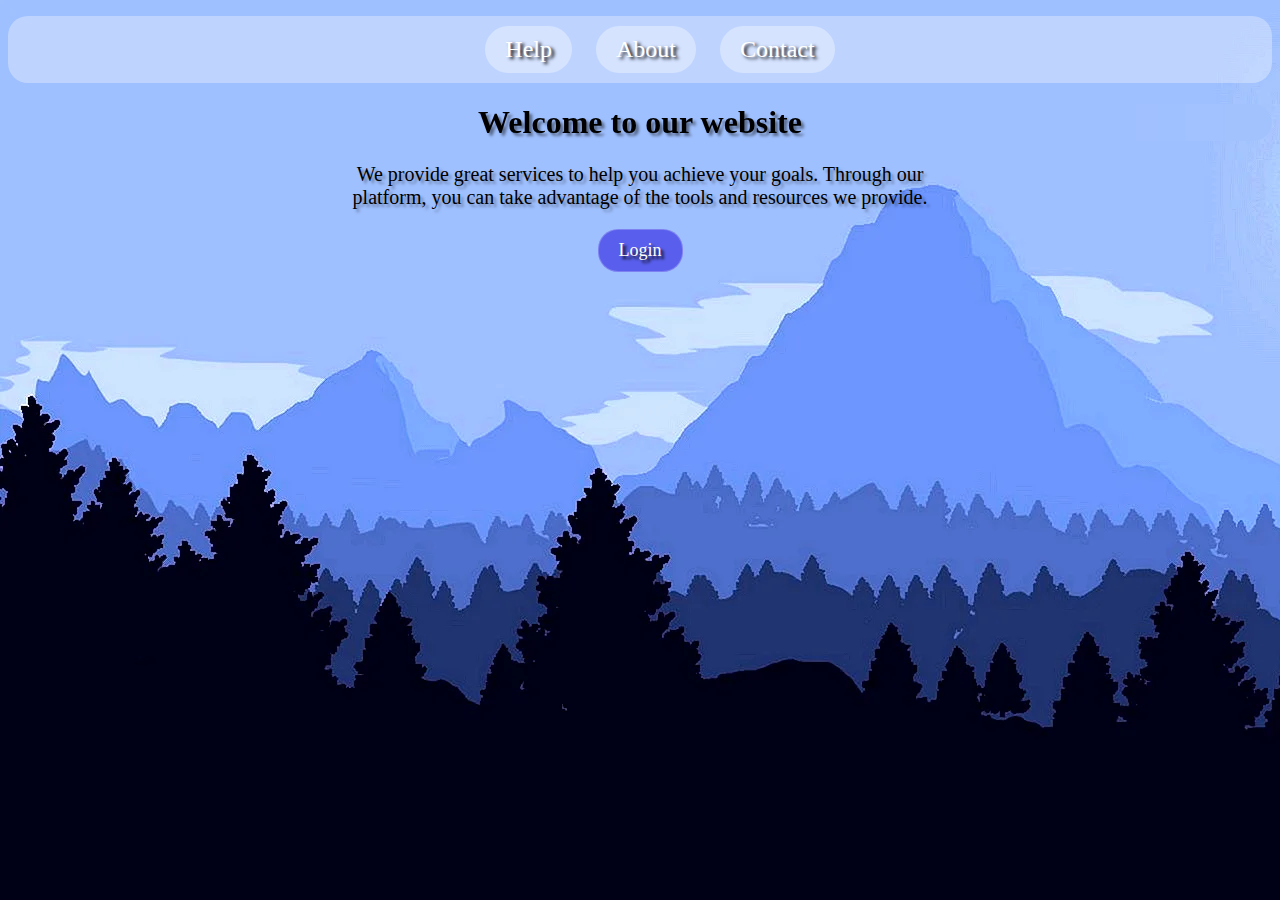
<file: index.html>
<!DOCTYPE html>
<html lang="ar">
<head>
    <meta charset="UTF-8">
    <meta name="viewport" content="width=device-width, initial-scale=1.0">
    <title>الصفحة </title>
    <link rel="stylesheet" href="game2.css">
</head>
<body>
    <ul>
        <li><a href="#" onclick="displayMessage('Help')">Help</a></li>
        <li><a href="#" onclick="displayMessage('About')">About</a></li>
        <li><a href="#" onclick="displayMessage('Contact')">Contact</a></li>
    </ul>

    <h1 id="welcome-message">Welcome to our website</h1>
    <p id="description">We provide great services to help 
        you achieve your goals.
         Through our platform,
         you can take advantage of the tools and
          resources we provide. </p>
    <a href="ai2.html" class="login-button" onclick="login()">Login</a>

    <script>
        function displayMessage(section) {
            // تغير محتوى الرسالة الترحيبية بناءً على العنصر الذي تم النقر عليه
            var welcomeMessage = document.getElementById("welcome-message");
            welcomeMessage.textContent = "You clicked on " + section + " section!";
        }

        function login() {
            // عرض رسالة عند النقر على زر تسجيل الدخول
            alert("Welcome! You are now being redirected to the login page.");
        }
    </script>


</body>
</html>
</file>
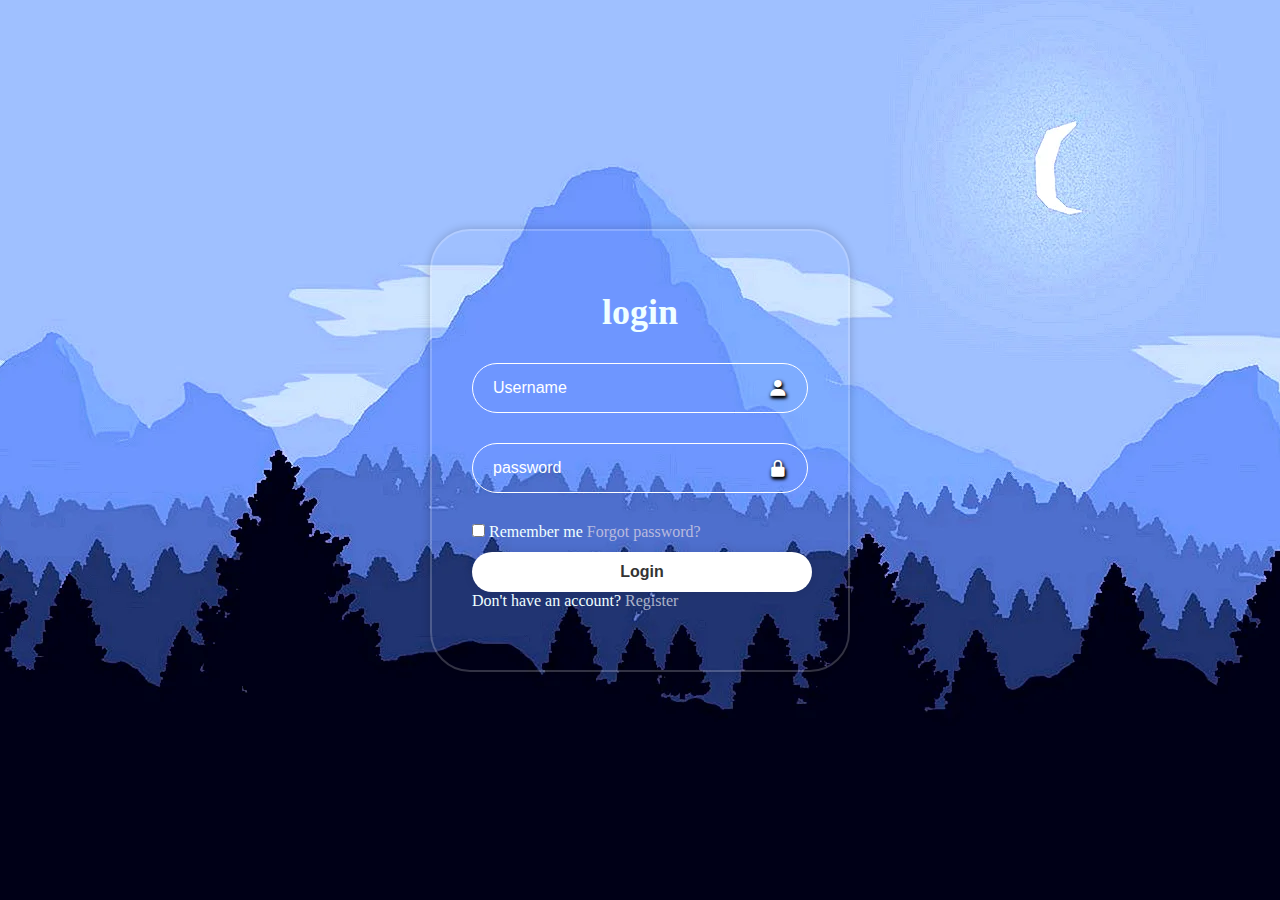
<file: ai2.html>
<!DOCTYPE html>
<html lang="en">
<head>
    <meta charset="UTF-8">
    <meta name="viewport" content="width=, initial-scale=1.0">
    <link rel="stylesheet" href="game.css">
    <link href='https://unpkg.com/boxicons@2.1.4/css/boxicons.min.css' rel='stylesheet'>
    <title>Docent</title>
</head>
<body>
    <div class="wrapper">
        <form id="loginForm" action="ai3.html" method="get" onsubmit="return validateForm()">
            <h1>login</h1>
            <div class="input-box">
                <input type="text" id="username" placeholder="Username" required>
                <i class='bx bxs-user'></i>
            </div>
            <div class="input-box">
                <input type="password" id="password" placeholder="password" required> 
         <i class='bx bxs-lock-alt'></i>
            </div>
            <div class="remember-forgot">
                <label> <input type="checkbox"> Remember me</label>
                <a href="#">Forgot password?</a>
            </div>
           <button type="submit" class="btn"> Login</button>
            <div class="register-link">
                <p>Don't have an account? <a href="#">Register</a></p>
            </div>
        </form>
    <script>
        function validateForm() {
            var username = document.getElementById("username").value;
            var password = document.getElementById("password").value;

            if (username == "") {
                alert("Please enter your username.");
                return false;
            }

            if (password == "") {
                alert("Please enter your password.");
                return false;
            }

            alert("Login successful!");
            return true;
        }
    </script>
</body>

</html>
</file>
<file: game2.css>
body {
    font-family: system-ui,;
    text-align: center;
    padding: 0px;
    background:url(gigg2.webp)no-repeat;
}
ul{
    background-color: rgba(255, 255, 255, 0.324);
    list-style-type: none;
    gap: 10px;
    border: solid 0;
    border-radius: 20px;
    transition:backdrop-filter 0.5s;
}
ul:hover{
    backdrop-filter:blur(20px);

}
li{
    color: #000000;
    display: inline-flex;
    margin: 10px;
    font-size: 24px;
    text-shadow: 3px 2.3px 3.4px #000000;
}
a{
    display: inline-block;
    padding: 10px 20px;
    background-color: #ffffff5c;
    color: #fff;
    text-decoration: none;
    border-radius:28px ;
    transition: background-color 0.3s;
}
a:hover{
    background-color: #f6f6f6d3;
}
h1 {
    color: #000000;
    text-shadow: 3px 3px 3px #00000074;
    width: -520px;
    border-radius: 22px;
    backdrop-filter:blur(70px);
}
p {
    color: #000000;
    font-size: 20px;
    max-width: 600px;
    margin: 20px auto;
    text-shadow: 3px 3px 3px #00000058;
    border-radius: 10px;
}
p:hover{
    text-decoration:none ;
}
.login-button {
    display: inline-block;
    padding: 10px 20px;
    font-size: 18px;
    color: #fcfcfc;
    text-shadow: 3px 3px 3px black;
    background-color: #2b1edf99;
    border: solid rgba(255, 255, 255, 0.219) 1px;
    border-radius: 20px;
    cursor: pointer;
    text-decoration: none;
    transition: transform .2s ease;
}
.login-button:hover {
    transform: translate(0px,5px );
    background-color: #3f00b300;
    backdrop-filter:blur(20px);
}
</file>
<file: game.css>
*{
    margin: 0;
    padding: 0;
    box-sizing: border-box;
    font-family:system-ui,;
}
body{
    display: flex;
    justify-content: center;
    align-items: center;
    min-height: 100vh;
    background:url(gigg2.webp)no-repeat;
    background-position: center;
}
.wrapper{
    width: 420px;
    background: transparent;
    border:2px solid rgba(255, 255, 255,.2);
    color: azure;
    box-shadow:0 0 10px rgba(0,0,0,.2);
    border-radius:40px;
    padding: 60px 40px; 
    transition:backdrop-filter 0.4s;

}
.wrapper:hover{
    backdrop-filter:blur(10px);

}

.wrapper h1{
    font-size: 36px;
    text-align: center;
}

.wrapper .input-box{
    position: relative;
    width: 100%;
    height: 50px;
    margin: 30px 0;
}

.input-box input{
    width: 100%;
    height: 100%;
    background: transparent;
    outline: none;
    border: 1px solid rgb(255, 255, 255);
    border-radius:40px ;
    font-size: 16px;
    color: #ffffff;
    padding: 20px 45px 20px 20px;
}
.input-box input::placeholder{
    color: #ffffff;
}

.input-box i {
    text-shadow: 1px 2px 3px black, 1px 2px 4px black;
    color: #ffffff;
    position: absolute;
    right: 20px;
    top: 50%;
    transform: translateY(-50%);
    font-size: 20px;
}
 .wrapper.remember-forgot{
    display: flex;
    justify-content: space-between;
    font-size: 14.5px;
 }
 .remember-forgot label input{
    accent-color:#fff;
    margin: -15px 0 15px;
}
.remember-forgot a{
    color: #e3dae6b7;
    text-decoration:solid;
}
.remember-forgot a:hover{
    text-decoration:underline;
    color: black;
    box-shadow: 3px 3px 10px;
    border-radius:10px 10px;
    border-width: 40px;
}
.wrapper .btn{
    width: 340px;
    height: 40px;
    background: #ffffff;
    border: none;
    outline: none;
    border-radius: 40px;
    box-shadow: 0 0 10px rgba(0,0,0,.1);
    cursor: pointer;
    font-size: 16px;
    color: #333;
    font-weight: 600;
    transition: transform .4s ease;
}
.wrapper .btn:hover{
    transform: translate(0px,-4px);
}

.wrapper.register-link{
    font-size: 14.5px;
    text-align: center;
    margin: 20px 0 15px;
}
.register-link p a{
    color: #ffffffa2;
    text-decoration: none;
    font-weight: 500;
}

.register-link p a:hover{
    text-decoration: underline;
    color: black;
    box-shadow: 3px 3px 10px;
    border-radius:40px 40px ;
}
</file>
